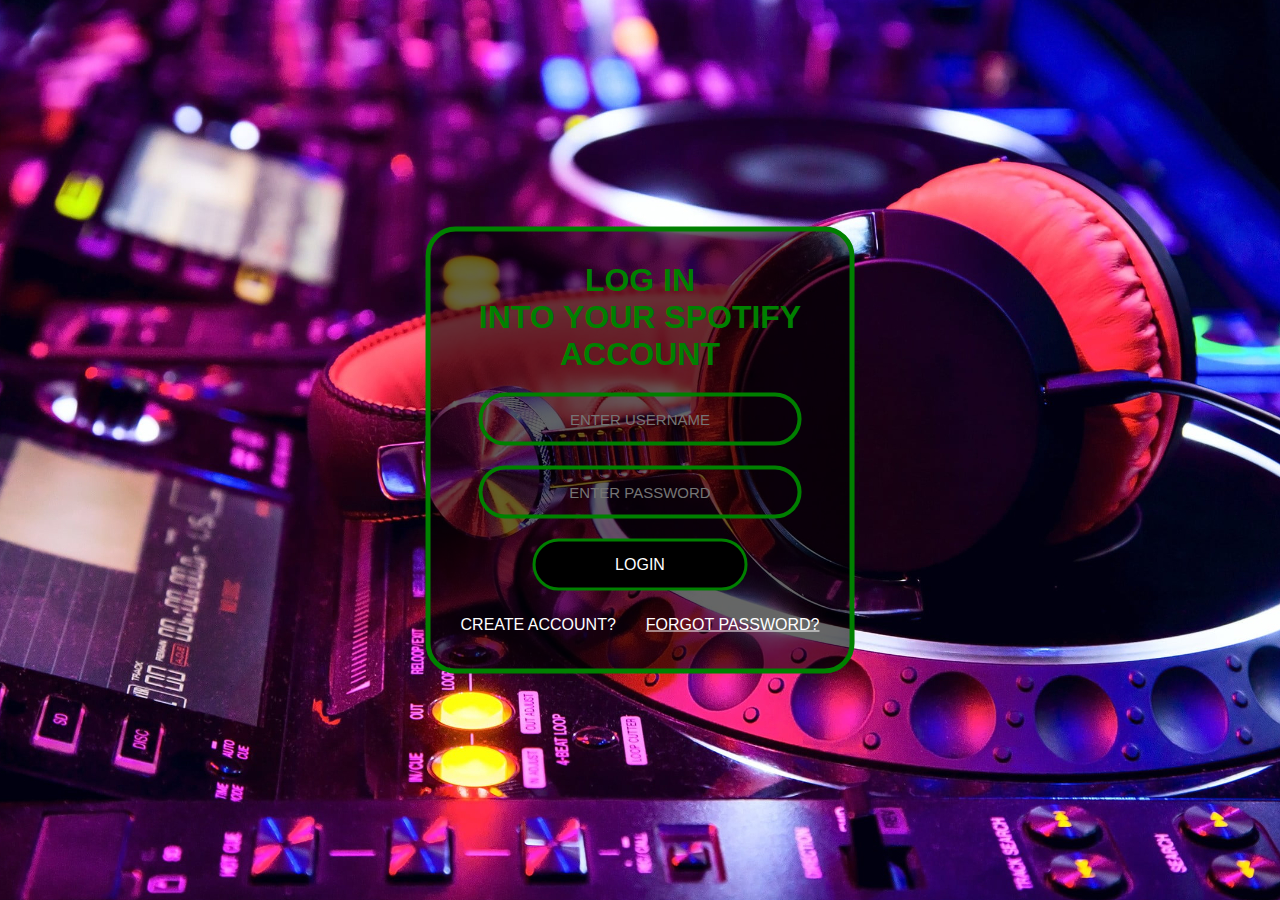
<file: index.html>
<!DOCTYPE html>
<html lang="en">
<head>
    <link rel="stylesheet" href="style.css">
    <meta charset="UTF-8">
    <meta http-equiv="X-UA-Compatible" content="IE=edge">
    <meta name="viewport" content="width=device-width, initial-scale=1.0">
    <title>SIGN IN</title>
</head>
<body>
    <form class="box" action="login.html" method="post">
        <h1>LOG IN <br> INTO YOUR SPOTIFY <br> ACCOUNT</h1>

        <input type="text" name="username" placeholder="ENTER USERNAME" id="username">
        <input type="password" name="password" placeholder="ENTER PASSWORD" id="password">
        <a class="login" href="flex.html">LOGIN</a>
     <div class="reg">
        <a class="create" href="form.html">CREATE ACCOUNT?</a>
        <a class="forgot" href="">FORGOT PASSWORD?</a>
    </div>  
    </form>
</body>
</html>
</file>
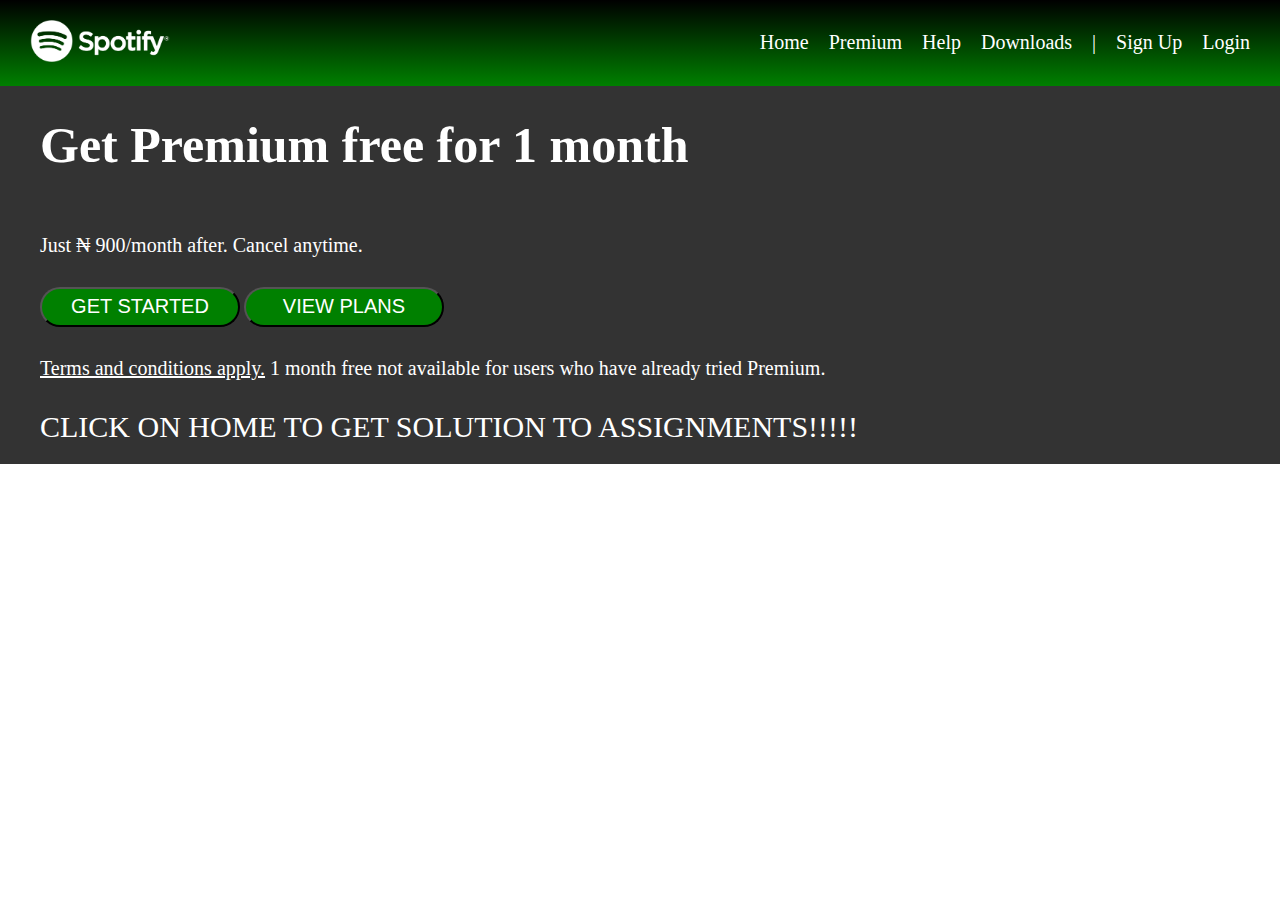
<file: flex.html>
<!DOCTYPE html>
<html lang="en">

<head>
    <link rel="stylesheet" href="flex.css">
    <meta charset="UTF-8">
    <meta http-equiv="X-UA-Compatible" content="IE=edge">
    <meta name="viewport" content="width=device-width, initial-scale=1.0">
    <title>Spotify</title>
</head>

<body>
    <nav class="header">
        <div>
            <img src="./img/spotify.png" alt="" class="logo" width="140px">
        </div>
        <ul class="menu">
            <li><a href="home.html">Home</a></li>
            <li><a href="">Premium</a></li>
            <li><a href="">Help</a></li>
            <li><a href="">Downloads</a></li>
            <li>|</li>
            <li><a href="form.html">Sign Up</a></li>
            <li><a href="index.html">Login</a></li>
        </ul>
    </nav>
    <section>
        <div class="page">
            <h3>Get Premium free for 1 month</h3>
            <p>Just ₦ 900/month after. Cancel anytime.</p>
            <div class="button">
                <button class="get"><a href="">GET STARTED</a></button>
                <button class="view"><a href="">VIEW PLANS</a></button>
            </div>
            <p> <a class="terms" href="">Terms and conditions apply.</a> 1 month free not available for users who have
                already tried Premium.</p>
        </div>
        <p style="font-size: 30PX;">CLICK ON HOME TO GET SOLUTION TO ASSIGNMENTS!!!!!</p>
    </section>
</body>

</html>
</file>
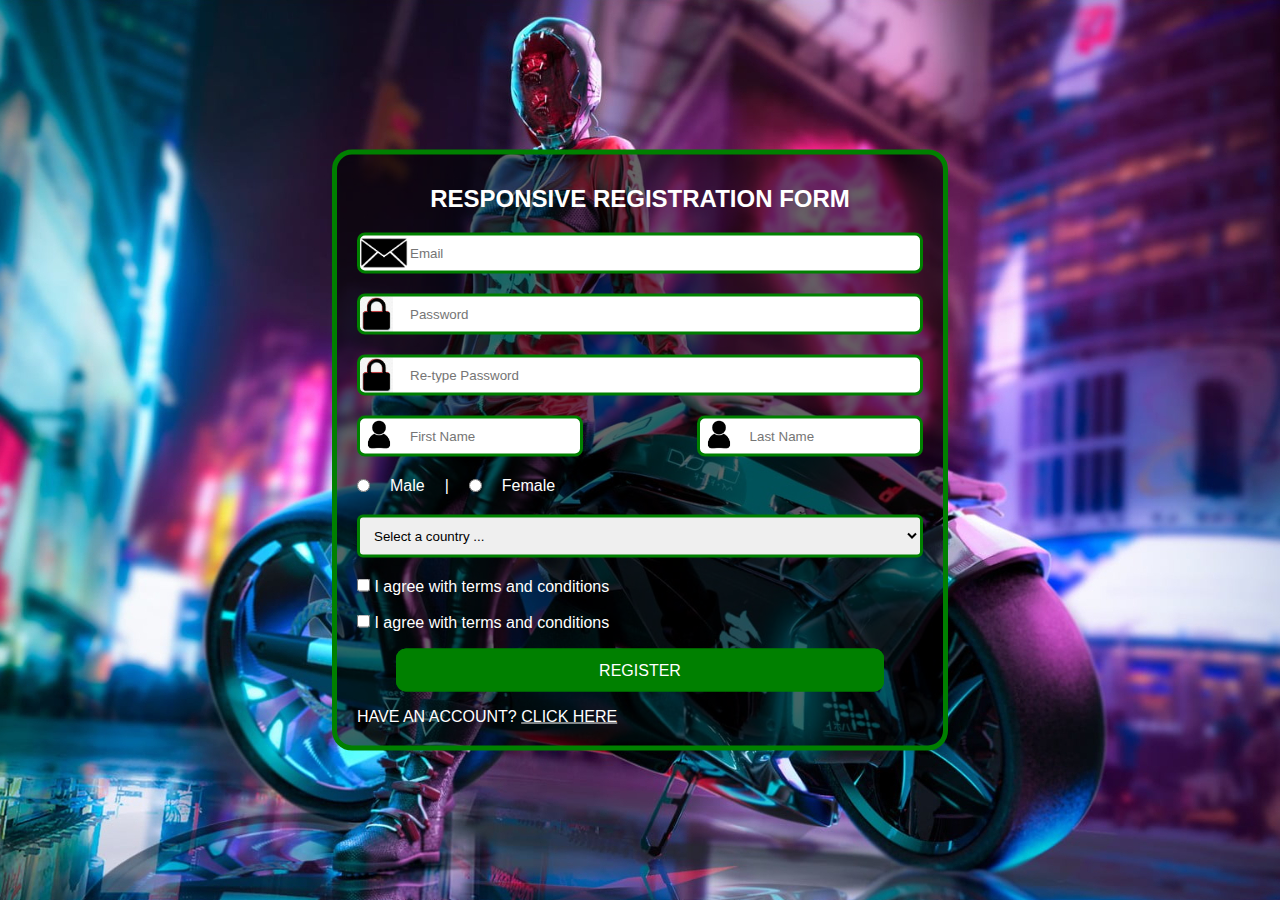
<file: form.html>
<!DOCTYPE html>
<html lang="en">
<head>
    <link rel="stylesheet" href="form.css">
    <meta charset="UTF-8">
    <meta http-equiv="X-UA-Compatible" content="IE=edge">
    <meta name="viewport" content="width=device-width, initial-scale=1.0">
    <title>CREAT ACCOUNT</title>
</head>
<body>
    <form class="reg" action="">
        <h2>RESPONSIVE REGISTRATION FORM</h2>

        <div class="info">
            <input type="email" name="email" placeholder="Email">
            <input type="password" name="password" placeholder="Password">
            <input type="password" name="password" placeholder="Re-type Password">
        </div>

        <div class="name">
            <input type="text" placeholder="First Name">
            <input type="text" placeholder="Last Name">
        </div>

        <div class="gender">
            <input type="radio" id="male" name="gender">
            <label for="male">Male</label>
                            |
            <input type="radio" id="female" name="gender">
            <label for="female">Female</label>
        </div>

        <select class="nationality" name="nationality" id="nationality">
            <option value=""selected>Select a country ...</option>
            <option value="Nigeria">Nigeria</option>
            <option value="United States">United States</option>
            <option value="Canada">Canada</option>
            <option value="Brazil">Brazil</option>
         </select>

         <div class="check">
            <input type="checkbox" id="agree">
            <label for="agree">I agree with terms and conditions</label> <br><br>


            <input type="checkbox" id="receive">
            <label for="receive">I agree with terms and conditions</label>

         </div>
            <div class="register1"><a class="register" href="home.html">REGISTER</a></div>
         <br>
         HAVE AN ACCOUNT? <a href="index.html" class="click">CLICK HERE<a>
    </form>
</body>
</html>
</file>
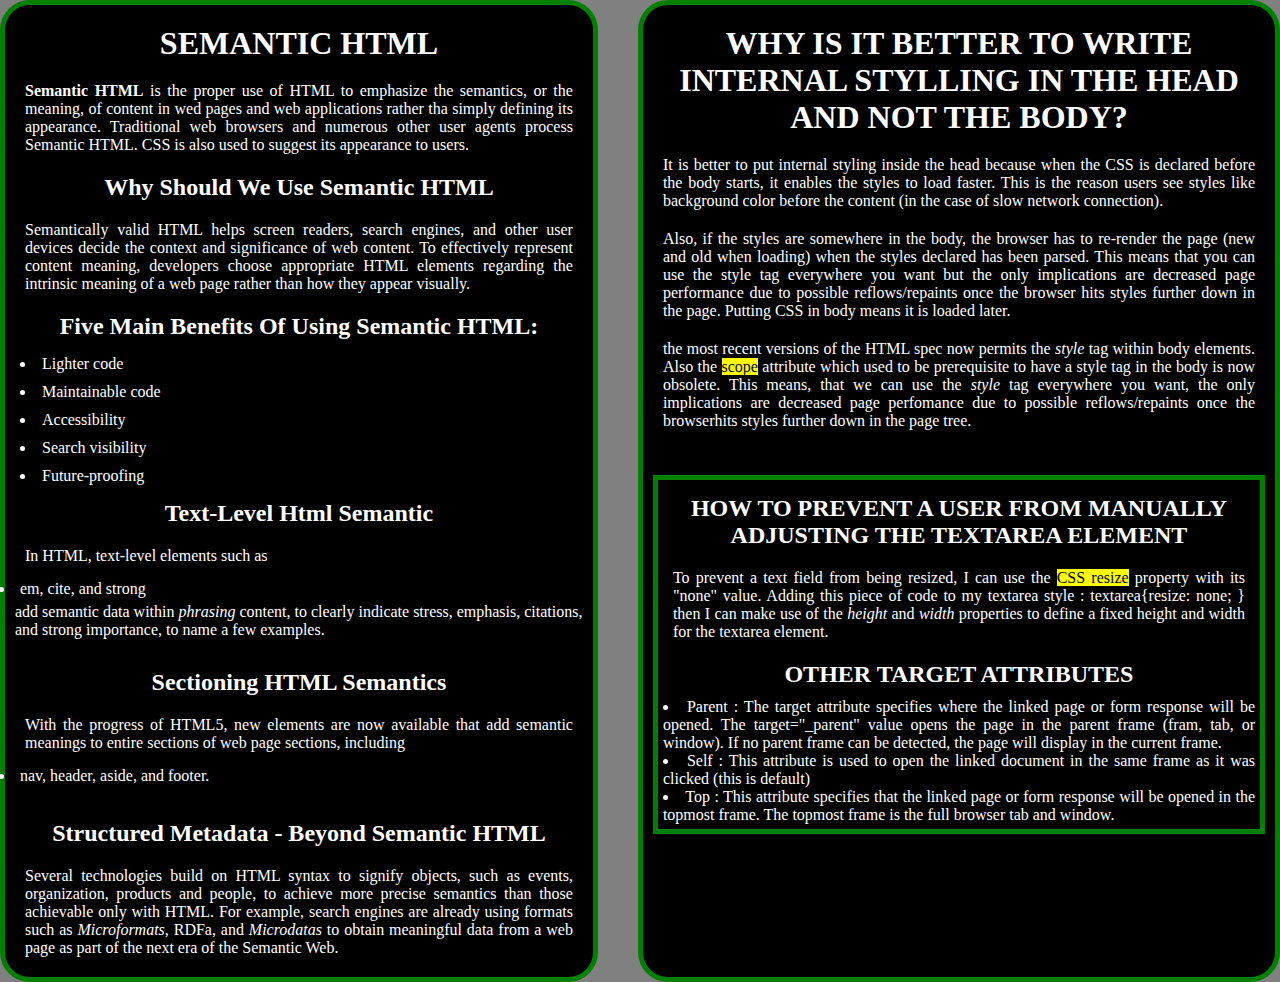
<file: home.html>
<!DOCTYPE html>
<html lang="en">
<head>
    <link rel="stylesheet" href="home.css">
    <meta charset="UTF-8">
    <meta http-equiv="X-UA-Compatible" content="IE=edge">
    <meta name="viewport" content="width=device-width, initial-scale=1.0">
    <title>HOME PAGE</title>
</head>
<body>
    <div class="text">
        <div class="semantic">
            <h1>SEMANTIC HTML</h1>
            <p>
                <b>Semantic HTML</b> is the proper use of HTML to emphasize the semantics, or the meaning, of content
                in wed pages and web applications rather tha simply defining its appearance.
                Traditional web browsers and numerous other user agents process Semantic HTML. CSS is also used to
                suggest its appearance to users.
            </p>
            <h2>why should we use semantic HTML</h2>
            <P>
                Semantically valid HTML helps screen readers, search engines, and other user devices decide the
                context and significance of web content. To effectively represent content meaning, developers choose
                appropriate HTML elements regarding the intrinsic meaning of a web page rather than how they appear
                visually.
            </P>
            <h2>Five main benefits of using semantic HTML:</h2>
            <ul>
                <li>Lighter code</li>
                <li>Maintainable code</li>
                <li>Accessibility</li>
                <li>Search visibility</li>
                <li>Future-proofing</li>
            </ul>
            <h2>text-level html semantic</h2>
            <p>
                In HTML, text-level elements such as <li> em, cite, and strong</li> add semantic data within
                <i>phrasing</i> content, to clearly indicate stress, emphasis, citations, and strong importance, to
                name a few examples.
            </p>
            <h2>Sectioning HTML semantics</h2>
            <p>
                With the progress of HTML5, new elements are now available that add semantic meanings to entire
                sections of web page sections, including
                <li>nav, header, aside, and footer.</li>
            </p>
            <h2>Structured Metadata - beyond Semantic HTML</h2>
            <P>
                Several technologies build on HTML syntax to signify objects, such as events,
                organization, products and people, to achieve more precise semantics than those
                achievable only with HTML.
                For example, search engines are already using formats such as <i>Microformats</i>,
                RDFa, and <i>Microdatas</i> to obtain meaningful data from a web page as part of the
                next era of the Semantic Web.
            </P>
        </div>
        <div class="stylings">
            <h1>WHY IS IT BETTER TO WRITE INTERNAL STYLLING IN THE HEAD AND NOT THE BODY?</h1>
            <p>
                It is better to put internal styling inside the head because when the CSS is declared before the body
                starts, it
                enables the styles to load faster. This is the reason users see styles like background color before the
                content
                (in the case of slow network connection).
            </p>
    
            <p> Also, if the styles are somewhere in the body, the browser has to re-render the page (new and old when
                loading)
                when the styles declared has been parsed.
                This means that you can use the style tag everywhere you want but the only implications are decreased page
                performance due to possible reflows/repaints once the browser hits styles further down in the page.
                Putting CSS in body means it is loaded later.
            </p>
    
            <p>the most recent versions of the HTML spec now permits the <i>style</i> tag within body elements.
                Also the <mark>scope</mark> attribute which used to be prerequisite to have a style tag in the body is now
                obsolete.
                This means, that we can use the <i>style</i> tag everywhere you want, the only implications are decreased
                page perfomance due to possible reflows/repaints once the browserhits styles further down in the page tree.
            </p>
            <div class="how">
                <h2>How to prevent a user from manually adjusting the textarea element</h2>
                <p>To prevent a text field from being resized, I can use the <mark>CSS resize</mark> property with its "none" value.
                    Adding this piece of code to my textarea style : textarea{resize: none; }
                    then I can make use of the <i>height</i> and <i>width</i> properties to define a fixed height and width for the textarea element.
                </p>
                <h2>OTHER TARGET ATTRIBUTES</h2>
                <ol>
                    <li>Parent : The target attribute specifies where the linked page or form response will be opened. The target="_parent" value opens the page in the parent frame (fram, tab, or window). If no parent frame can be detected, the page will display in the current frame.</li>
                    
                    <li>Self : This attribute is used to open the linked document in the same frame as it was clicked (this is default)</li>
                    
                    <li>Top : This attribute specifies that the linked page or form response will be opened in the topmost frame. The topmost frame is the full browser tab and window.</li>
                </ol>
            </div>
        </div>
    </div>
</body>
</html>
</file>
<file: style.css>
*
{
    margin: 0;
    padding: 0;
    box-sizing: border-box;
}
body
{
    background-image: url(./img/music.jpg);
    background-repeat: no-repeat;
    background-position: center;
    height: 100vh;
    font-family: Arial, Helvetica, sans-serif;
}
.box
{
    border: 5px solid green;
    border-radius: 30px;
    padding: 30px;
    position: absolute;
    top: 50%;
    left: 50%;
    transform: translate(-50%, -50%);
    background: rgba(0, 0, 0, 0.6);
}    

.box h1
{
    text-align: center;
    color: green;
    text-transform: uppercase;
    font-weight: 700;
}

.box input[type="text"],.box input[type="password"]
{
    background: none;
    display: block;
    margin: 20px auto;
    text-align: center;
    border: 4px solid green;
    padding: 14px 10px;
    width: 90%;
    outline: none;
    font-size: 15px;
    border-radius: 30px;
    color: white;
}

.box input[type="text"]:focus,.box input[type="password"]:focus
{
    width: 95%;
    background-color: black;
}

.box input[type="text"]:hover,.box input[type="password"]:hover
{
    background: black;
    width: 95%;
    transition: 0.3s;
}

.login
{   
    text-decoration: none;
    background-color: black;
    display: block;
    margin: 20px auto;
    text-align: center;
    border: 3px solid  green;
    padding: 14px 20px;
    outline: none;
    color: white;
    border-radius: 30px;
    width: 60%;
}

.login:hover
{
    background: green;
    transition: 0.3s;
}

.create{
    text-decoration: none;
    margin: 5px auto;
    color: white;
}
.create:hover{
    color: green;
    transition: 0.3;
}
.forgot{
    margin: 5px auto;
    color: white;
}
.forgot:hover{
    color: blue;
    transition: 0.3s;
}
.reg{ 
    display: flex;
    gap: 30px;
}
</file>
<file: flex.css>
* {
    margin: 0;
    padding: 0;
    box-sizing: border-box;
}

.header {
    background: linear-gradient(180deg, black, green);
    display: flex;
    align-items: center;
    justify-content: space-between;
    padding: 20px 30px;
}

.menu {
    display: flex;
    gap: 20px;
    list-style: none;
    font-size: 20px;
    color: white;
}

.menu a {
    color: white;
    text-decoration: none;
    text-align: center;
}

.menu a:hover {
    color: rgb(43, 240, 43);
    transition: 0.3s;
}

.page h3 {
    padding: 30px 0;
    font-size: 50px;
    font-weight: 150px;
}

.page p {
    margin: 30px 0;
    font-size: 20px;
}
.page a{
    color: white;
}
.page a:hover {
    color: greenyellow;
}

.button a{
    margin: 40px 0;
    font-size: 20px;
    font-weight: 100px;
    color: white;
    text-decoration: none;
}

.button .get, .view {
    background-color: green;
    color: white;
    border-radius: 20px;
    height: 40px;
    width: 200px;
}

.button .get:hover, .view:hover {
    background-color: rgb(43, 240, 43);
    transition: 0.3s;
}

section {
    color: white;
    padding: 0 40px 20px;
    background-color: rgba(0, 0, 0,0.8);
}
</file>
<file: form.css>
*{
    margin: 0;
    padding: 0;
    box-sizing: border-box;
}
body{
    background-image: url(./img/img.jpg);
    background-repeat: no-repeat;
    background-position: center;
    height: 100vh;
    width: 100%;
}
.reg{
    border: 5px solid green;
    border-radius: 20px;
    background: rgba(0, 0, 0, 0.6);
    color: white;
    font-family: Arial, Helvetica, sans-serif;
    padding: 20px;
    /* width: 100%; */
    position: absolute;
    top: 50%;
    left: 50%;
    transform: translate(-50%, -50%);
}
.reg h2{
    text-align: center;
    margin: 10px 20px;
}
.info{
    display: flex;
    flex-direction: column;
}
.info input[type=email], input[type=password]{
    border: 3px solid green;
    padding: 10px 50px;
    margin: 10px 0;
    border-radius: 6px;
}
.info input[type=email] {
    background-image: url(./img/email.png);
    background-position: left;
    background-size: 48px;
    background-repeat: no-repeat;
    border-radius: 8px;
}
.info input[type=password] {
    background-image: url(./img/password.png);
    background-position: left;
    background-size: 33px;
    background-repeat: no-repeat;
    border-radius: 8px;
}
.name{
    display: flex;
    justify-content: space-between;
}
.name input[type=text]{
    border: 3px solid green;
    width: 40%;
    padding: 10px 50px;
    margin: 10px 0;
    border-radius: 6px;
}
.name input[type=text] {
    background-image: url(./img/name.png);
    background-position: left;
    background-size: 38px;
    background-repeat: no-repeat;
    border-radius: 8px;
}
.gender{
    display: flex;
    gap: 20px;
    margin: 10px 0;
}
.nationality{
    border: 3px solid green;
    border-radius: 6px;
    width: 100%;
    padding: 10px;
    margin: 10px 0 20px;
}

.register1{
    text-align: center;
    padding: 30px 0 10px;
}
.register{
    border: 3px solid green;
    padding: 10px 200px;
    background-color: green;
    color: white;
    border-radius: 10px;
    text-decoration: none;
 }
.register:hover{
    background-color: rgb(2, 69, 2);
}
.click {
    color: white
}
.click:hover {
    color: green
}
</file>
<file: home.css>
*{
    margin: 0;
    padding: 0;
    box-sizing: border-box;
}
.text {
    background-color: grey;
    display: flex;
    color: white;
}

.semantic {
    border: 5px solid green;
    background-color: black;
    border-radius: 30px;
    padding: 10px;
    margin-right: 20px;
}

h1 {
    text-align: center;
    padding: 10px;
}

.semantic h2 {
    text-transform: capitalize;
    padding: 10px;
    text-align: center;
}

.semantic p {
    padding: 10px;
    text-align: justify;
}

.semantic ul {
    list-style: inside;
    text-align: left;
}

.semantic li {
    padding: 5px;
}


.stylings {
    border: 5px solid green;
    background-color: black;
    border-radius: 30px;
    padding: 10px;
    margin-left: 20px;
}

.stylings h1 {
    padding: 10px;
    text-align: center;
}

.stylings p {
    padding: 10px;
    text-align: justify;
}


.how{
    border: 5px solid green;
    margin: 35px 0;
    padding: 5px;
}
.how h2{
    text-align: center;
    text-transform: uppercase;
    margin: 10px;
}
.how li{
    list-style: inside;
    text-align: justify;
}
.how p{
    text-align: justify;
}
</file>
